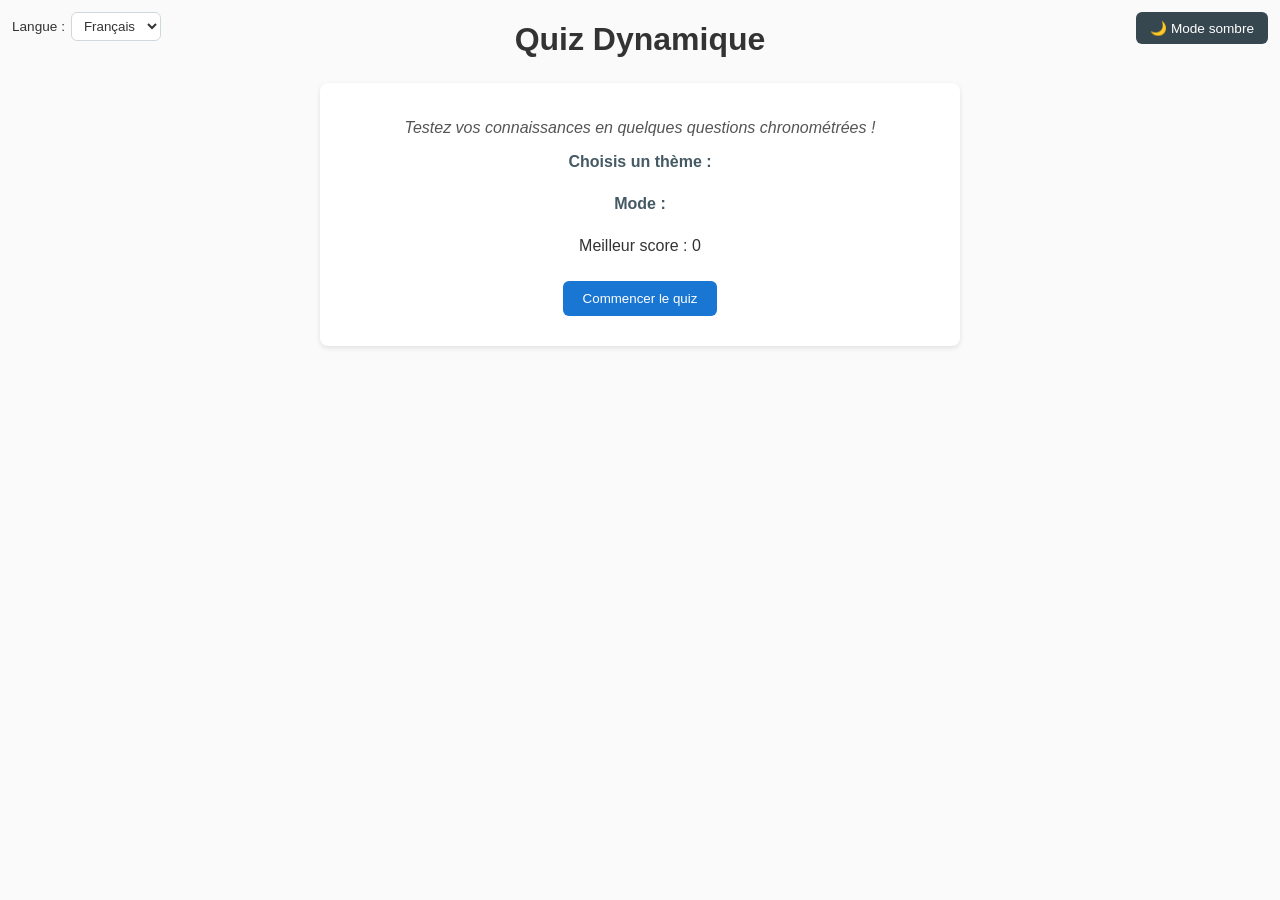
<file: index.html>
<!DOCTYPE html>
<html lang="fr">
  <head>
    <meta charset="UTF-8" />
    <title>Quiz Dynamique</title>
    <!-- Redirection vers l'application (GitHub Pages sert la racine du repo) -->
    <meta http-equiv="refresh" content="0; url=./pages/index.html" />
    <link rel="canonical" href="./pages/index.html" />
  </head>
  <body>
    <p>
      Redirection vers le quiz…
      <a href="./pages/index.html">Cliquez ici si rien ne se passe.</a>
    </p>
  </body>
</html>
</file>
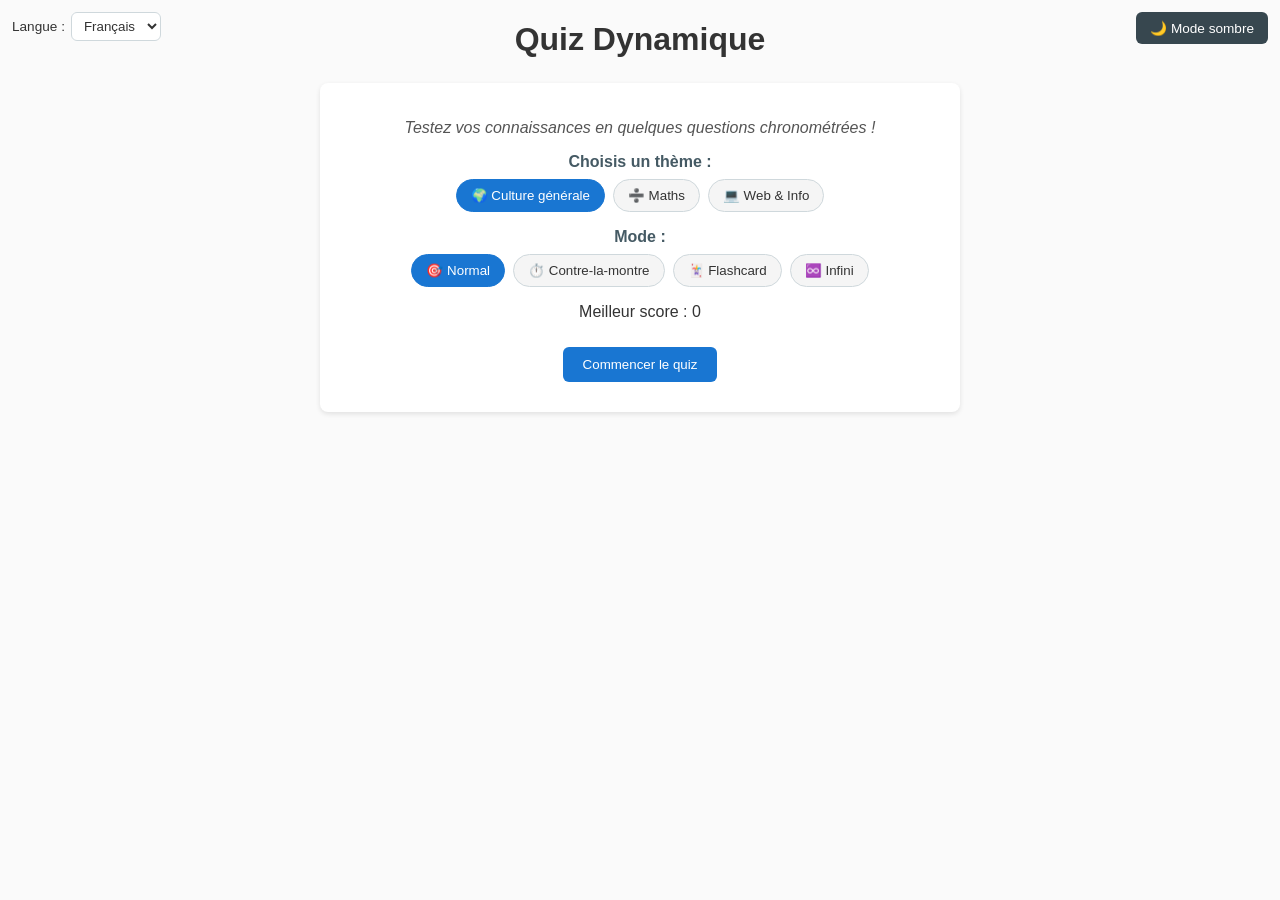
<file: pages/index.html>
<!DOCTYPE html>
<html lang="fr">
  <head>
    <meta charset="UTF-8" />
    <title>Quiz Dynamique</title>
    <link rel="stylesheet" href="../assets/css/base.css" />
    <link rel="stylesheet" href="../assets/css/layout.css" />
    <link rel="stylesheet" href="../assets/css/quiz.css" />
    <link rel="stylesheet" href="../assets/css/components.css" />
    <link rel="stylesheet" href="../assets/css/dark-mode.css" />
  </head>
  <body>
    <div id="lang-switcher">
      <label for="lang-select" data-i18n="langLabel">Langue :</label>
      <select id="lang-select">
        <option value="fr">Français</option>
        <option value="en">English</option>
      </select>
    </div>
    <button id="theme-toggle" aria-pressed="false">🌙 Mode sombre</button>
    <h1>Quiz Dynamique</h1>

    <div id="intro-screen">
      <p class="notice" data-i18n="notice">
        Testez vos connaissances en quelques questions chronométrées !
      </p>
      <p class="field-label" data-i18n="chooseTheme">Choisis un thème :</p>
      <div id="theme-picker" role="group" aria-label="Choix du thème"></div>
      <p class="field-label" data-i18n="chooseMode">Mode :</p>
      <div id="mode-picker" role="group" aria-label="Choix du mode"></div>
      <p>
        <span data-i18n="bestScore">Meilleur score :</span>
        <span id="best-score-value">0</span>
      </p>
      <button id="start-btn" data-i18n="start">Commencer le quiz</button>
    </div>

    <div id="question-screen" style="display: none">
      <div id="progress">
        <span data-i18n="question">Question</span>
        <span id="current-question-index"></span> /
        <span id="total-questions"></span>
        <span id="difficulty-badge" aria-live="polite"></span>
      </div>
      <p id="question-text"></p>
      <div id="answers"></div>
      <button id="hint-btn" class="hidden" data-i18n="hint">💡 Indice</button>
      <p id="hint-text" class="hidden" aria-live="polite"></p>
      <button id="audio-btn" class="hidden" data-i18n="playAudio">🔊 Lecture</button>
      <div id="timer-div">
        <span data-i18n="timeLeft">Temps restant :</span>
        <span id="time-left">0</span>s
      </div>
      <button id="next-btn" class="hidden" data-i18n="next">Question suivante</button>
      <button id="end-infinite-btn" class="hidden" data-i18n="endInfinite">
        🛑 Terminer le quiz
      </button>
    </div>

    <div id="result-screen" style="display: none">
      <h2 data-i18n="finalResult">Résultat final</h2>
      <p id="score-text"></p>
      <p id="result-best-line">
        <span data-i18n="bestScore">Meilleur score :</span>
        <span id="best-score-end">0</span>
      </p>

      <div id="result-details">
        <div id="badges-block">
          <h3 data-i18n="badgesTitle">Badges débloqués</h3>
          <ul id="badges-list"></ul>
        </div>

        <div id="stats-block">
          <h3 data-i18n="statsTitle">Statistiques détaillées</h3>
          <p>
            <span data-i18n="statsCorrect">Bonnes réponses :</span>
            <span id="stats-correct">0</span>
          </p>
          <p>
            <span data-i18n="statsWrong">Mauvaises réponses :</span>
            <span id="stats-wrong">0</span>
          </p>
          <p>
            <span data-i18n="statsAvgTime">Temps moyen par question :</span>
            <span id="stats-avg-time">0</span>s
          </p>
        </div>

        <h3 data-i18n="recapTitle">Récapitulatif de vos réponses</h3>
        <table id="recap-table">
          <thead>
            <tr>
              <th data-i18n="recapQuestion">Question</th>
              <th data-i18n="recapYour">Votre réponse</th>
              <th data-i18n="recapAnswer">Bonne réponse</th>
            </tr>
          </thead>
          <tbody id="recap-body"></tbody>
        </table>
      </div>

      <button id="share-btn" data-i18n="share">📤 Partager mon score</button>
      <button id="restart-btn" data-i18n="restart">Recommencer</button>
    </div>

    <script type="module" src="../assets/js/quiz.js"></script>
  </body>
</html>
</file>
<file: assets/css/base.css>
/* base.css
   Styles globaux : typographie, boutons génériques, utilitaires. */

body {
  font-family: "Segoe UI", Arial, sans-serif;
  margin: 20px;
  text-align: center;
  background: #fafafa;
  color: #333;
}

h1 {
  margin-bottom: 25px;
}

.notice {
  font-style: italic;
  margin-bottom: 15px;
  color: #555;
}

button {
  margin: 10px auto;
  padding: 10px 20px;
  cursor: pointer;
  background-color: #1976d2;
  color: #fff;
  border: none;
  border-radius: 6px;
  transition: background-color 0.3s;
}

button:hover {
  background-color: #1565c0;
}

.hidden {
  display: none;
}
</file>
<file: assets/css/layout.css>
/* layout.css
   Mise en page : conteneurs des trois écrans (intro / question / résultat). */

#intro-screen,
#question-screen,
#result-screen {
  max-width: 600px;
  margin: 0 auto 20px;
  background: #fff;
  padding: 20px;
  border-radius: 8px;
  box-shadow: 0 2px 5px rgba(0, 0, 0, 0.1);
}
</file>
<file: assets/css/quiz.css>
/* quiz.css
   Éléments de jeu : progression, difficulté, réponses, feedback,
   timer et écran de résultat. */

#progress {
  font-weight: bold;
  margin-bottom: 10px;
  color: #455a64;
}

#difficulty-badge {
  display: inline-block;
  margin-left: 8px;
  padding: 2px 10px;
  border-radius: 20px;
  background: #eceff1;
  font-size: 0.85em;
}

#answers button {
  display: block;
  width: 60%;
  margin: 8px auto;
  background-color: #f5f5f5;
  color: #333;
  border-radius: 4px;
  transition: background-color 0.3s;
}

#answers button:hover {
  background-color: #e0e0e0;
}

/* --- Réponses basées sur des images (grille 2x2) --- */
#answers button.img-answer {
  display: inline-block;
  width: 44%;
  margin: 6px 2%;
  padding: 10px;
  vertical-align: top;
}

#answers button.img-answer img {
  display: block;
  width: 100%;
  height: 70px;
  object-fit: contain;
  pointer-events: none; /* le clic reste sur le bouton */
}

.flashcard-answer img {
  display: block;
  height: 60px;
  margin: 0 auto 8px;
}

.correct {
  background-color: #c8e6c9 !important; /* vert clair */
}

.wrong {
  background-color: #ffcdd2 !important; /* rouge clair */
}

#timer-div {
  margin-top: 10px;
  font-weight: bold;
  color: #d32f2f; /* rouge foncé */
}

#result-screen h2 {
  margin-bottom: 20px;
  color: #2e7d32; /* vert foncé */
}

#score-text {
  font-size: 1.2em;
  margin-bottom: 10px;
}

/* --- Badges débloqués (écran de résultat) --- */
#badges-block {
  text-align: left;
  background-color: #f5f5f5;
  border-radius: 6px;
  padding: 10px 15px;
  margin: 15px 0;
}

#badges-list {
  list-style: none;
  margin: 5px 0;
  padding: 0;
}

#badges-list li {
  margin: 5px 0;
}

#badges-list li.badge-new {
  font-weight: bold;
  color: #f9a825;
}

/* --- Statistiques détaillées (écran de résultat) --- */
#stats-block {
  text-align: left;
  background-color: #f5f5f5;
  border-radius: 6px;
  padding: 10px 15px;
  margin: 15px 0;
}

#stats-block p {
  margin: 5px 0;
}

/* --- Récapitulatif des réponses (écran de résultat) --- */
#recap-table {
  width: 100%;
  border-collapse: collapse;
  margin: 15px 0;
  font-size: 0.9em;
}

#recap-table th,
#recap-table td {
  border: 1px solid #ddd;
  padding: 8px;
  text-align: left;
}

#recap-table th {
  background-color: #eceff1;
}

#recap-table .recap-correct {
  background-color: #c8e6c9;
}

#recap-table .recap-wrong {
  background-color: #ffcdd2;
}
</file>
<file: assets/css/components.css>
/* components.css
   Composants du Sprint 2 : sélecteur de thème (multi-thème) et
   indice par question. */

.field-label {
  font-weight: bold;
  margin-bottom: 8px;
  color: #455a64;
}

/* --- Sélecteur de langue (changement de langue) --- */
#lang-switcher {
  position: fixed;
  top: 12px;
  left: 12px;
  display: flex;
  align-items: center;
  gap: 6px;
  font-size: 0.85em;
}

#lang-switcher select {
  padding: 5px 8px;
  border-radius: 6px;
  border: 1px solid #cfd8dc;
  background: #fff;
  color: #333;
  cursor: pointer;
}

/* --- Sélecteurs de thème et de mode (boutons "pilule") --- */
#theme-picker,
#mode-picker {
  display: flex;
  flex-wrap: wrap;
  gap: 8px;
  justify-content: center;
  margin-bottom: 15px;
}

#theme-picker button,
#mode-picker button {
  margin: 0;
  padding: 8px 14px;
  border-radius: 20px;
  background-color: #f5f5f5;
  color: #333;
  border: 1px solid #cfd8dc;
}

#theme-picker button:hover,
#mode-picker button:hover {
  background-color: #e0e0e0;
}

#theme-picker button.selected,
#mode-picker button.selected {
  background-color: #1976d2;
  color: #fff;
  border-color: #1976d2;
}

/* --- Mode flashcard : révéler la réponse (verso de la carte) --- */
.reveal-btn {
  display: block;
  margin: 10px auto;
  padding: 10px 18px;
}

.flashcard-answer {
  max-width: 80%;
  margin: 10px auto 0;
  padding: 12px 16px;
  background: #c8e6c9; /* vert clair, comme une bonne réponse */
  border-radius: 6px;
  color: #1b5e20;
  font-weight: bold;
  font-size: 1.1em;
}

/* --- Bouton et boîte d'indice (indice par question) --- */
#hint-btn {
  background-color: #fff8e1;
  color: #8d6e00;
  border: 1px solid #ffe082;
  padding: 6px 14px;
  font-size: 0.9em;
}

#hint-btn:hover {
  background-color: #ffecb3;
}

#hint-btn:disabled {
  opacity: 0.6;
  cursor: default;
}

#hint-text {
  max-width: 80%;
  margin: 6px auto 0;
  padding: 8px 12px;
  background: #fff8e1;
  border-left: 4px solid #ffca28;
  border-radius: 4px;
  color: #5d4037;
  font-style: italic;
}
</file>
<file: assets/css/dark-mode.css>
/* dark-mode.css
   Mode sombre (Sprint 2) : bouton de bascule + surcharges du thème.
   À charger EN DERNIER pour que les surcharges l'emportent. */

#theme-toggle {
  position: fixed;
  top: 12px;
  right: 12px;
  margin: 0;
  padding: 8px 14px;
  font-size: 0.85em;
  background-color: #37474f;
}

#theme-toggle:hover {
  background-color: #263238;
}

body.dark-mode {
  background: #121212;
  color: #e0e0e0;
}

body.dark-mode .notice,
body.dark-mode .field-label,
body.dark-mode #progress {
  color: #b0bec5;
}

body.dark-mode #intro-screen,
body.dark-mode #question-screen,
body.dark-mode #result-screen {
  background: #1e1e1e;
  box-shadow: 0 2px 8px rgba(0, 0, 0, 0.6);
}

body.dark-mode #answers button,
body.dark-mode #theme-picker button,
body.dark-mode #mode-picker button {
  background-color: #2c2c2c;
  color: #e0e0e0;
  border-color: #444;
}

body.dark-mode #answers button:hover,
body.dark-mode #theme-picker button:hover,
body.dark-mode #mode-picker button:hover {
  background-color: #383838;
}

body.dark-mode #theme-picker button.selected,
body.dark-mode #mode-picker button.selected {
  background-color: #1976d2;
  color: #fff;
  border-color: #1976d2;
}

/* Le feedback reste lisible : texte foncé sur pastilles claires */
body.dark-mode .correct {
  color: #052e16;
}
body.dark-mode .wrong {
  color: #450a0a;
}

body.dark-mode #difficulty-badge {
  background: #2c2c2c;
  color: #e0e0e0;
}

body.dark-mode #hint-btn {
  background-color: #4a3f1e;
  color: #ffe082;
  border-color: #6d5b1f;
}

body.dark-mode #hint-text {
  background: #4a3f1e;
  color: #ffe9b0;
  border-left-color: #ffca28;
}

body.dark-mode #result-screen h2 {
  color: #81c784;
}

body.dark-mode #lang-switcher select {
  background: #2c2c2c;
  color: #e0e0e0;
  border-color: #444;
}

body.dark-mode .flashcard-answer {
  background: #1b3a1e;
  color: #a5d6a7;
}

body.dark-mode #badges-block {
  background-color: #2c2c2c;
}

body.dark-mode #stats-block {
  background-color: #2c2c2c;
}

body.dark-mode #recap-table th,
body.dark-mode #recap-table td {
  border-color: #444;
}

body.dark-mode #recap-table th {
  background-color: #2c2c2c;
}

body.dark-mode #recap-table .recap-correct {
  background-color: #1b3a1e;
  color: #a5d6a7;
}

body.dark-mode #recap-table .recap-wrong {
  background-color: #3a1b1b;
  color: #ef9a9a;
}
</file>
